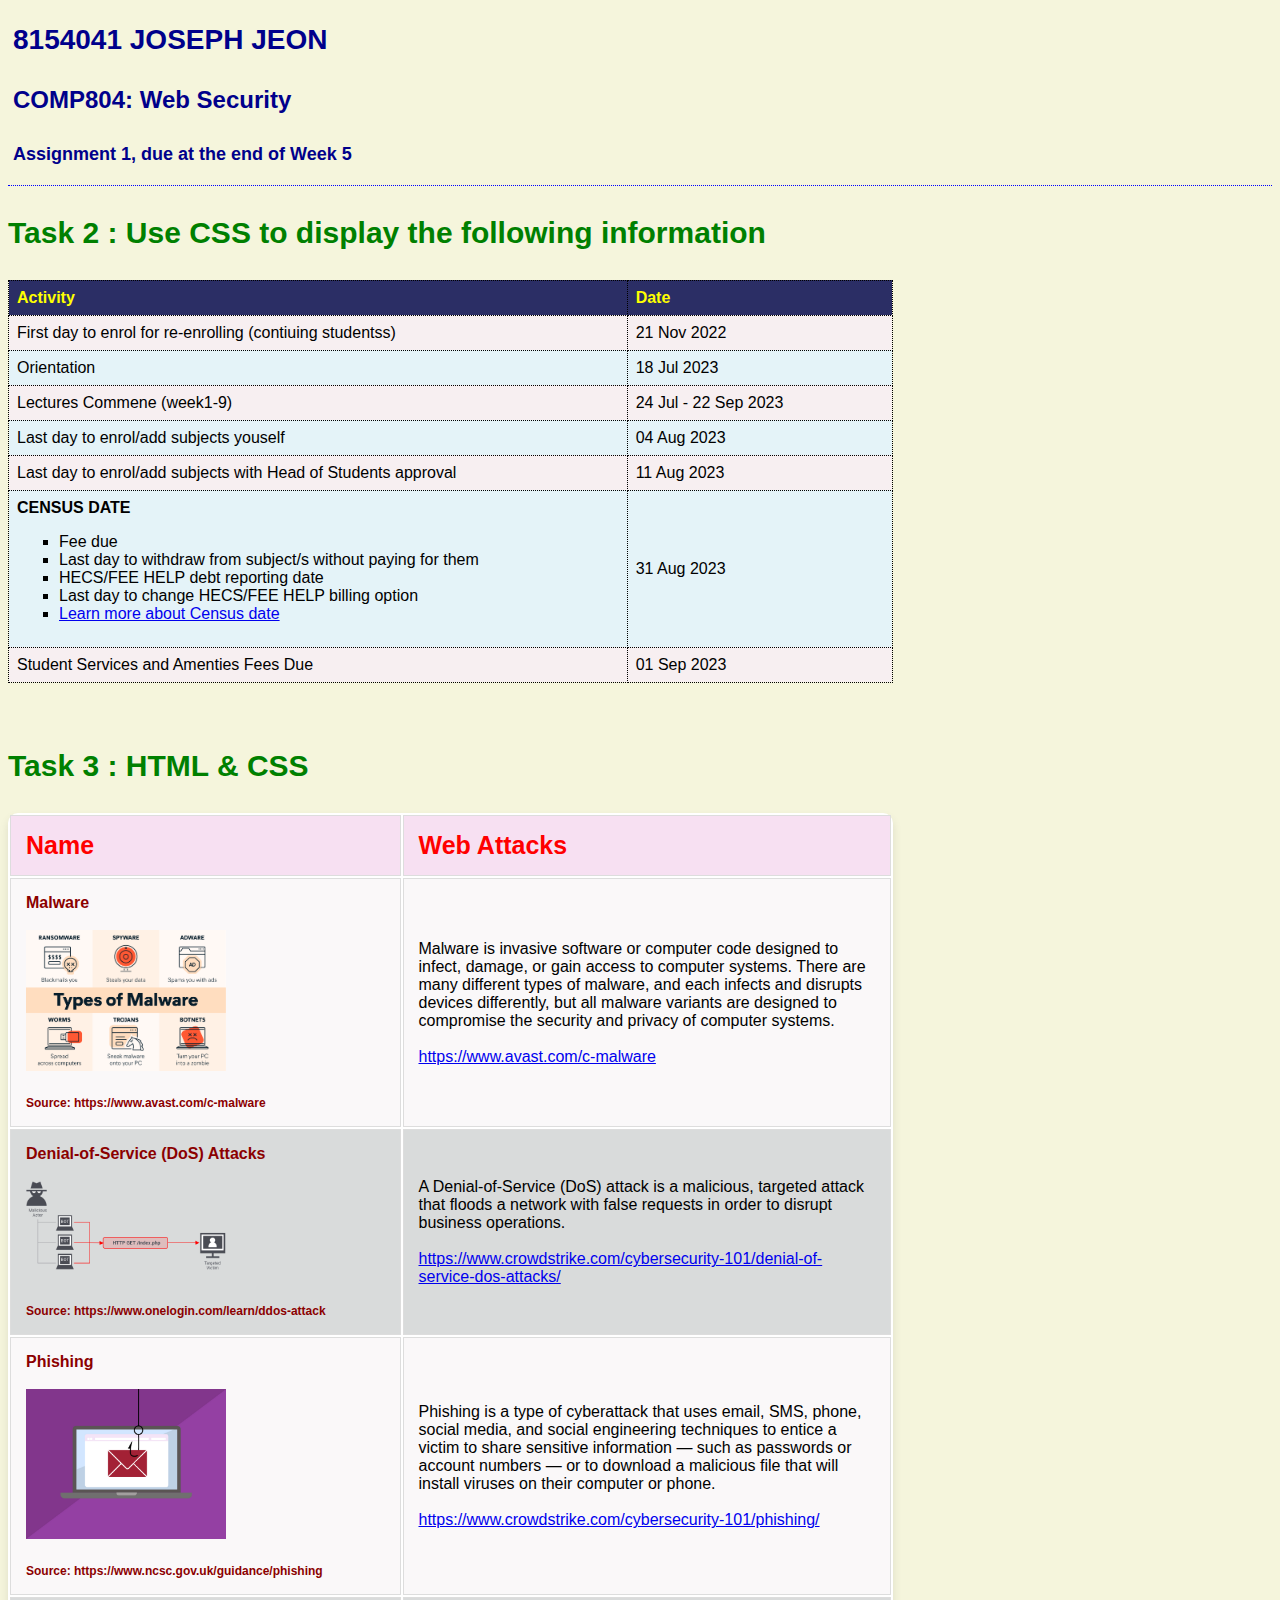
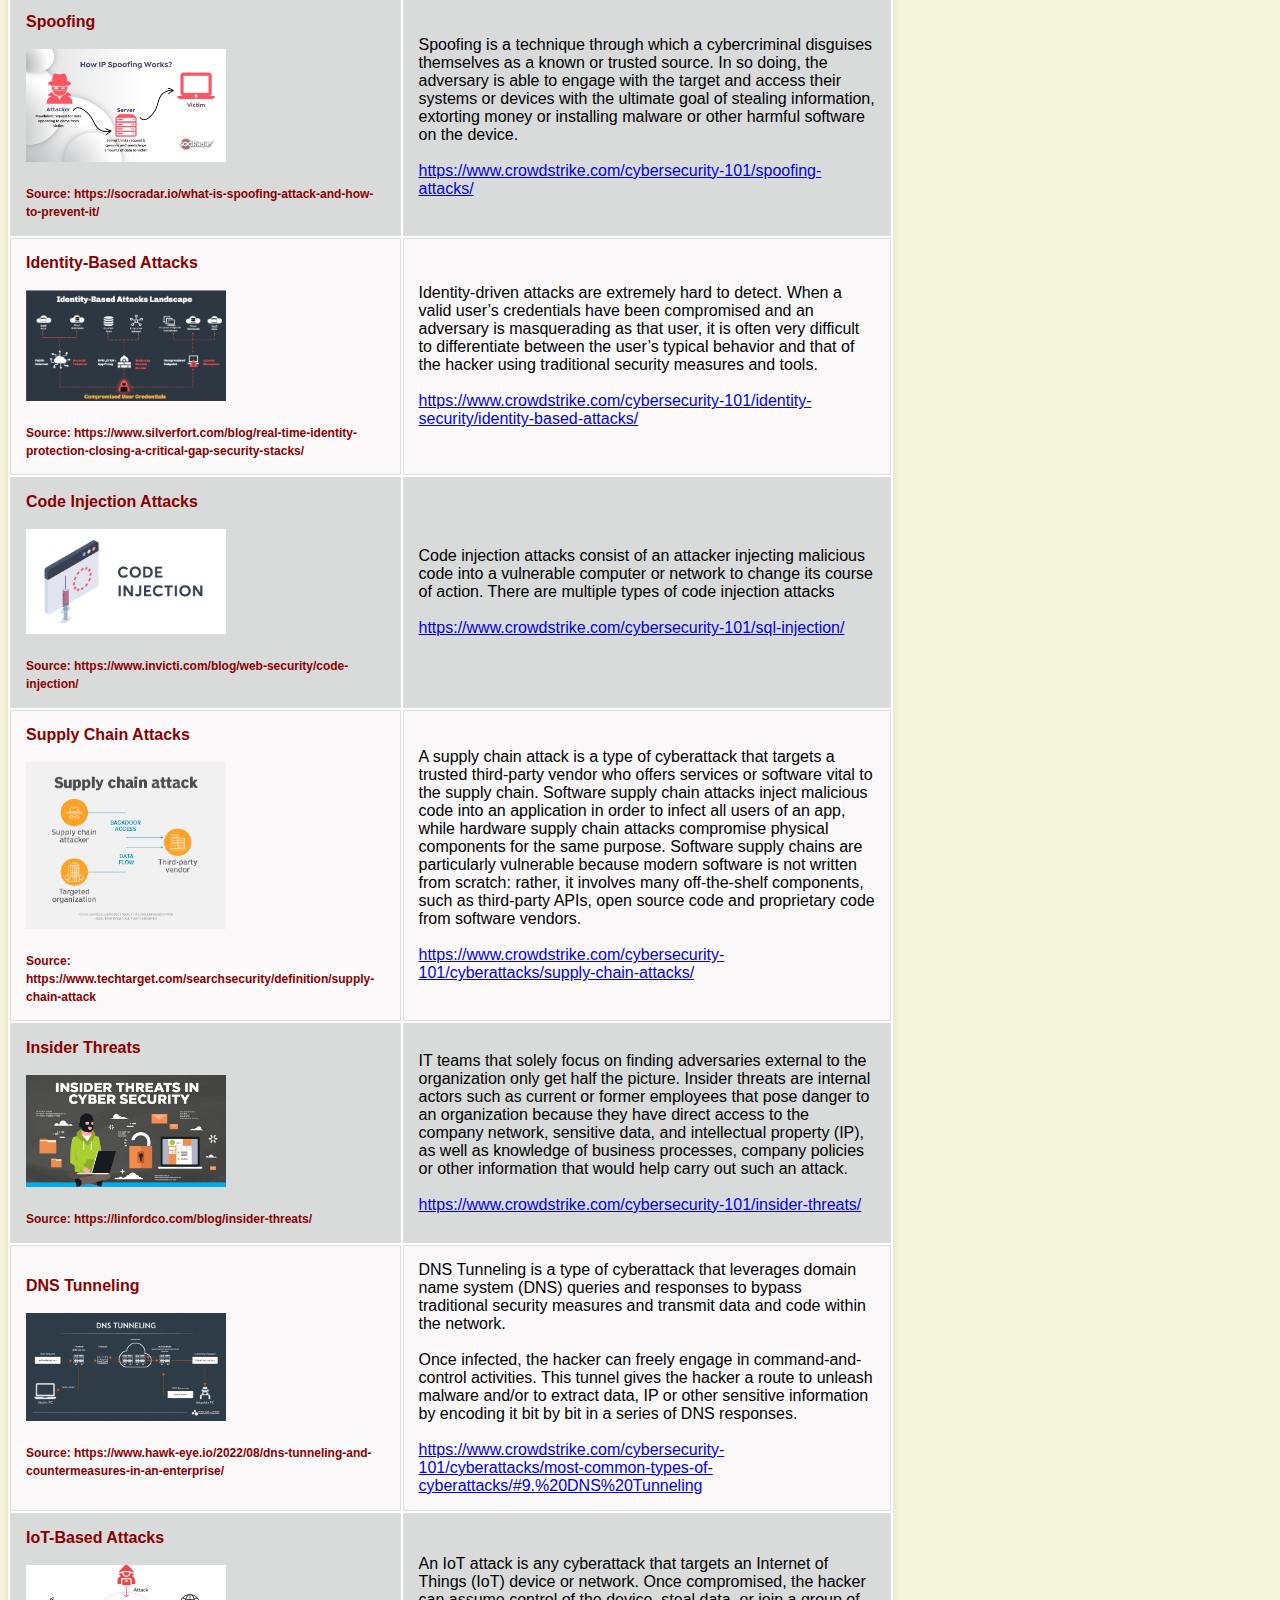
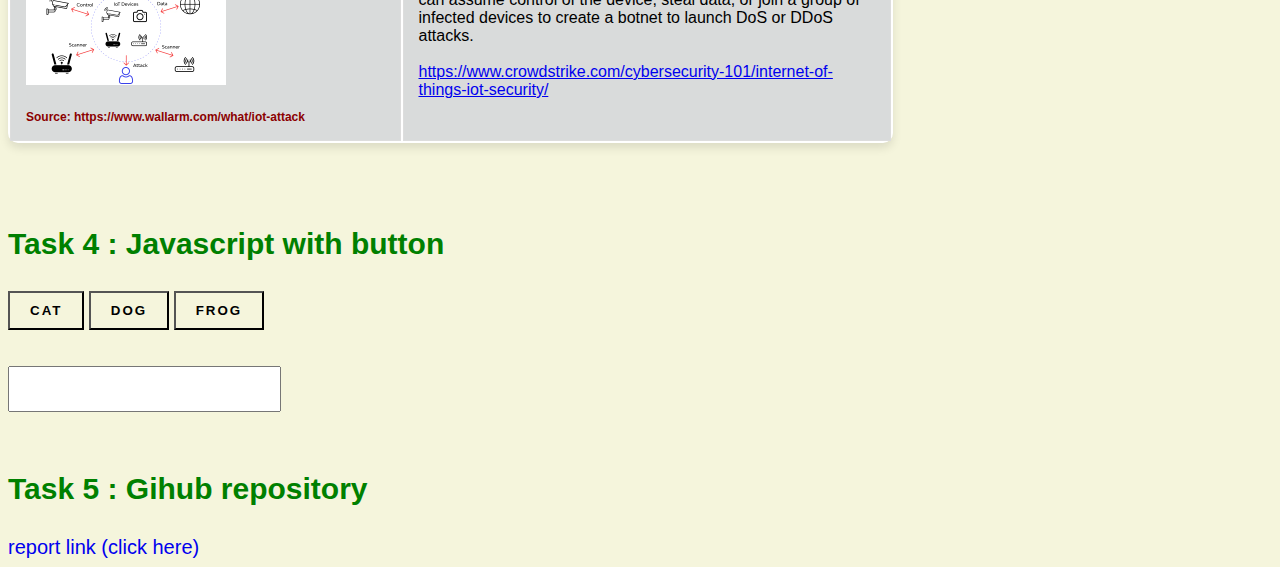
<file: index.html>
<!DOCTYPE html>
<html>
<head>
    <link rel="stylesheet" href="style.css">
    <script src="script.js"></script>
    <title>Assessment Task 3 - Assignment 1</title>
</head>
<body>
  <div class="header"> <!--Task 1: put in a line to distigush Task2 --> 
    <h1>8154041 JOSEPH JEON</h1>
  </div>
  <div class="header">
    <h2>COMP804: Web Security</h2>
  </div>
  <div class="header">
    <h3>Assignment 1, due at the end of Week 5</h3>
  </div>

  <!--Task 2-->
  <p id="task"> Task 2 : Use CSS to display the following information </p>
  <table class="table1">
    <tr>
      <th>Activity</th>
      <th>Date</th>
    </tr>
    <tr>
      <td>First day to enrol for re-enrolling (contiuing studentss)</td>
      <td>21 Nov 2022</td>
    </tr>
    <tr>
      <td>Orientation</td>
      <td>18 Jul 2023</td>
    </tr>
    <tr>
      <td>Lectures Commene (week1-9)</td>
      <td>24 Jul - 22 Sep 2023</td>
    </tr>
    <tr>
      <td>Last day to enrol/add subjects youself</td>
      <td>04 Aug 2023</td>
    </tr>
    <tr>
      <td>Last day to enrol/add subjects with Head of Students approval</td>
      <td>11 Aug 2023</td>
    </tr>
    <tr>
      <td>
        <strong>CENSUS DATE</strong>
        <ul class="bullet-list">
            <li>Fee due</li>
            <li>Last day to withdraw from subject/s without paying for them</li>
            <li>HECS/FEE HELP debt reporting date</li>
            <li>Last day to change HECS/FEE HELP billing option</li>
            <li><a href="https://www.uow.edu.au/student/dates/#d.en.186577" target="_blank">Learn more about Census date</a></li>
          </ul>
       </td>
      <td>31 Aug 2023</td>
    </tr>
    <tr>
      <td>Student Services and Amenties Fees Due</td>
      <td>01 Sep 2023</td>
    </tr>
    </table>
    <br><br>

    <!-- Task 3-->
    <p id="task"> Task 3 : HTML & CSS </p>
    <table class="table2">
      <tr>
          <th>Name</th>
          <th>Web Attacks</th>
      </tr>
      <tr>
          <td style="font-weight: bold; color:darkred;">Malware <br><br><!--When you click on the image, it opens the original-sized image-->
            <a href="malware.png" target="_blank"><img src="malware.png" width="200px"></a><br><br>
            <span class="source">Source: https://www.avast.com/c-malware</span>
          </td>
          <td>
            Malware is invasive software or computer code designed to infect, damage, or gain access to computer
             systems. There are many different types of malware, and each infects and disrupts devices differently,
              but all malware variants are designed to compromise the security and privacy of computer systems.
             <br><br>
             <a href="https://www.avast.com/c-malware"  target="_blank">https://www.avast.com/c-malware</a>
          </td>
      </tr>
      <tr>
        <td style="font-weight: bold; color:darkred;">Denial-of-Service (DoS) Attacks<br><br>
        <a href="DOS.png" target="_blank"><img src="DOS.png" width="200px"></a><br><br>
        <span class="source">Source: https://www.onelogin.com/learn/ddos-attack</span>
        </td>
          <td>
            A Denial-of-Service (DoS) attack is a malicious, targeted attack that floods a network with 
            false requests in order to disrupt business operations.
            <br><br>
             <a href="https://www.crowdstrike.com/cybersecurity-101/denial-of-service-dos-attacks/"  target="_blank">https://www.crowdstrike.com/cybersecurity-101/denial-of-service-dos-attacks/</a>
          </td>
      </tr>
      <tr>
        <td style="font-weight: bold; color:darkred;">Phishing<br><br>
          <a href="Phishing.png" target="_blank"><img src="Phishing.png" width="200px"></a><br><br>
          <span class="source">Source: https://www.ncsc.gov.uk/guidance/phishing</span>
        </td>
          <td>
            Phishing is a type of cyberattack that uses email, SMS, phone, social media, and social engineering 
            techniques to entice a victim to share sensitive information — such as passwords or account numbers 
            — or to download a malicious file that will install viruses on their computer or phone.
            <br><br>
            <a href="https://www.crowdstrike.com/cybersecurity-101/phishing/" target="_blank">https://www.crowdstrike.com/cybersecurity-101/phishing/</a>
          </td>
      </tr>
      <tr>
        <td style="font-weight: bold; color:darkred;">Spoofing<br><br>
          <a href="spoofing.png" target="_blank"><img src="spoofing.png" width="200px"></a><br><br>
          <span class="source">Source: https://socradar.io/what-is-spoofing-attack-and-how-to-prevent-it/</span>
        </td>
          <td>
            Spoofing is a technique through which a cybercriminal disguises themselves as a known or trusted source. 
            In so doing, the adversary is able to engage with the target and access their systems or devices with the
             ultimate goal of stealing information, extorting money or installing malware or other harmful software 
             on the device.
             <br><br>
            <a href="https://www.crowdstrike.com/cybersecurity-101/spoofing-attacks/" target="_blank">https://www.crowdstrike.com/cybersecurity-101/spoofing-attacks/</a>
          </td>
      </tr>
      <tr>
        <td style="font-weight: bold; color:darkred;">Identity-Based Attacks<br><br>
          <a href="identity.png" target="_blank"><img src="identity.png" width="200px"></a><br><br>
          <span class="source">Source: https://www.silverfort.com/blog/real-time-identity-protection-closing-a-critical-gap-security-stacks/</span>
        </td>
          <td>
            Identity-driven attacks are extremely hard to detect. When a valid user’s credentials have been compromised 
            and an adversary is masquerading as that user, it is often very difficult to differentiate between the user’s
             typical behavior and that of the hacker using traditional security measures and tools.
             <br><br>
             <a href="https://www.crowdstrike.com/cybersecurity-101/identity-security/identity-based-attacks/" target="_blank">https://www.crowdstrike.com/cybersecurity-101/identity-security/identity-based-attacks/</a>
          </td>
      </tr>
      <tr>
         <td style="font-weight: bold; color:darkred;">Code Injection Attacks<br><br>
          <a href="code.png" target="_blank"><img src="code.png" width="200px"></a><br><br>
          <span class="source">Source: https://www.invicti.com/blog/web-security/code-injection/</span>
        </td>
          <td>
            Code injection attacks consist of an attacker injecting malicious code into a vulnerable computer or 
            network to change its course of action. There are multiple types of code injection attacks
            <br><br>
             <a href="https://www.crowdstrike.com/cybersecurity-101/sql-injection/" target="_blank">https://www.crowdstrike.com/cybersecurity-101/sql-injection/</href>
          </td>
      </tr>
      <tr>
        <td style="font-weight: bold; color:darkred;">Supply Chain Attacks<br><br>
          <a href="supply.png" target="_blank"><img src="supply.png" width="200px"></a><br><br>
          <span class="source">Source: https://www.techtarget.com/searchsecurity/definition/supply-chain-attack</span>
        </td>
          <td>
            A supply chain attack is a type of cyberattack that targets a trusted third-party vendor who offers 
            services or software vital to the supply chain. Software supply chain attacks inject malicious code 
            into an application in order to infect all users of an app, while hardware supply chain attacks 
            compromise physical components for the same purpose. Software supply chains are particularly vulnerable
             because modern software is not written from scratch: rather, it involves many off-the-shelf components,
              such as third-party APIs, open source code and proprietary code from software vendors.
              <br><br>
             <a href="https://www.crowdstrike.com/cybersecurity-101/cyberattacks/supply-chain-attacks/" target="_blank">https://www.crowdstrike.com/cybersecurity-101/cyberattacks/supply-chain-attacks/</a>
          </td>
      </tr>
      <tr>
        <td style="font-weight: bold; color:darkred;">Insider Threats<br><br>
          <a href="insider.png" target="_blank"><img src="insider.png" width="200px" ></a><br><br>
          <span class="source">Source: https://linfordco.com/blog/insider-threats/</span>
        </td>
          <td>
            IT teams that solely focus on finding adversaries external to the organization only get half the picture.
             Insider threats are internal actors such as current or former employees that pose danger to an organization
              because they have direct access to the company network, sensitive data, and intellectual property (IP), 
              as well as knowledge of business processes, company policies or other information that would help carry
               out such an attack.
               <br><br>
               <a href="https://www.crowdstrike.com/cybersecurity-101/insider-threats/" target="_blank">https://www.crowdstrike.com/cybersecurity-101/insider-threats/</a>
          </td>
      </tr>
      <tr>
        <td style="font-weight: bold; color:darkred;">DNS Tunneling<br><br>
          <a href="DNS.png" target="_blank"><img src="DNS.png" width="200px"></a><br><br>
          <span class="source">Source: https://www.hawk-eye.io/2022/08/dns-tunneling-and-countermeasures-in-an-enterprise/</span>
        </td>
          <td>
            DNS Tunneling is a type of cyberattack that leverages domain name system (DNS) queries and responses to bypass
             traditional security measures and transmit data and code within the network.<br><br>
            Once infected, the hacker can freely engage in command-and-control activities. This tunnel gives the hacker 
            a route to unleash malware and/or to extract data, IP or other sensitive information by encoding it bit by
             bit in a series of DNS responses.
             <br><br>
               <a href="https://www.crowdstrike.com/cybersecurity-101/cyberattacks/most-common-types-of-cyberattacks/#9.%20DNS%20Tunneling" target="_blank">https://www.crowdstrike.com/cybersecurity-101/cyberattacks/most-common-types-of-cyberattacks/#9.%20DNS%20Tunneling</a>
          </td>
      </tr>
      <tr>
        <td style="font-weight: bold; color:darkred;">IoT-Based Attacks<br><br>
          <a href="IoT.png" target="_blank"><img src="IoT.png" width="200px"></a><br><br>
          <span class="source">Source: https://www.wallarm.com/what/iot-attack</span>
        </td>
          <td>
            An IoT attack is any cyberattack that targets an Internet of Things (IoT) device or network. 
            Once compromised, the hacker can assume control of the device, steal data, or join a group of 
            infected devices to create a botnet to launch DoS or DDoS attacks.
            <br><br>
               <a href="https://www.crowdstrike.com/cybersecurity-101/internet-of-things-iot-security/" target="_blank">https://www.crowdstrike.com/cybersecurity-101/internet-of-things-iot-security/</a>
          </td>
      </tr>
    </table 2>
    <br><br><br>

  <!--Task 4-->
  <p id="task"> Task 4 : Javascript with button </p>
  <div>
    <button class='btn' onClick="Cat();"
	 	    	onmousedown="highlightButton(this);"
          onmouseup="removeHighlight(this);">Cat</button> 
    <button class='btn' onClick="Dog();"
          onmousedown="highlightButton(this);"
          onmouseup="removeHighlight(this);">Dog</button> 
	  <button class='btn' onClick="Frog();"
			    onmousedown="highlightButton(this);"
          onmouseup="removeHighlight(this);">Frog</button>
  </div>
 	<br><br>
	  <input type="text" id="display">
    <p id="message" class="message"></p>
    <img id="image" width="600px">
    <p id="image-source" class="image-source"></p>

    <!--Task 4-->
  <p id="task"> Task 5 : Gihub repository </p>
  <a href="https://github.com/Joseph-JEON/Assessment-Task-3.git" target="_blank" class="report-link">report link (click here)</a>
  </body>
</html>
</file>
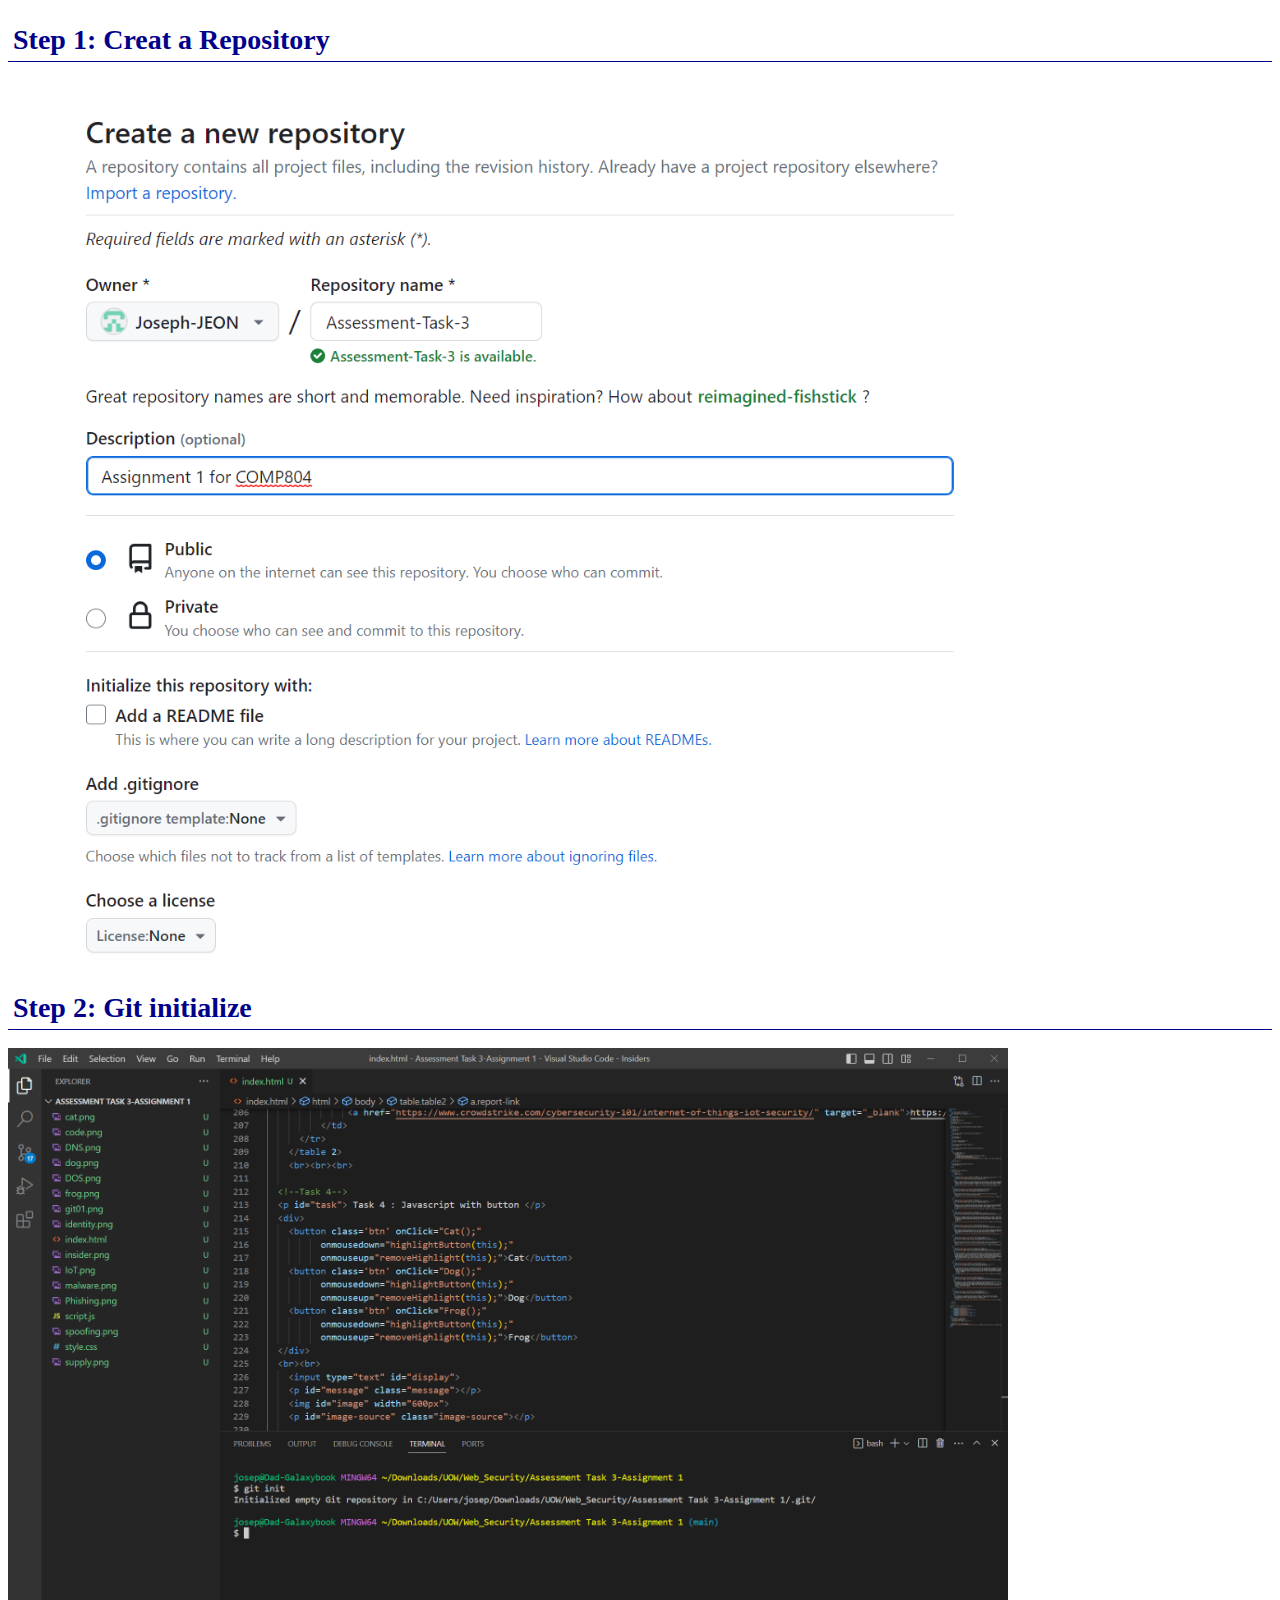
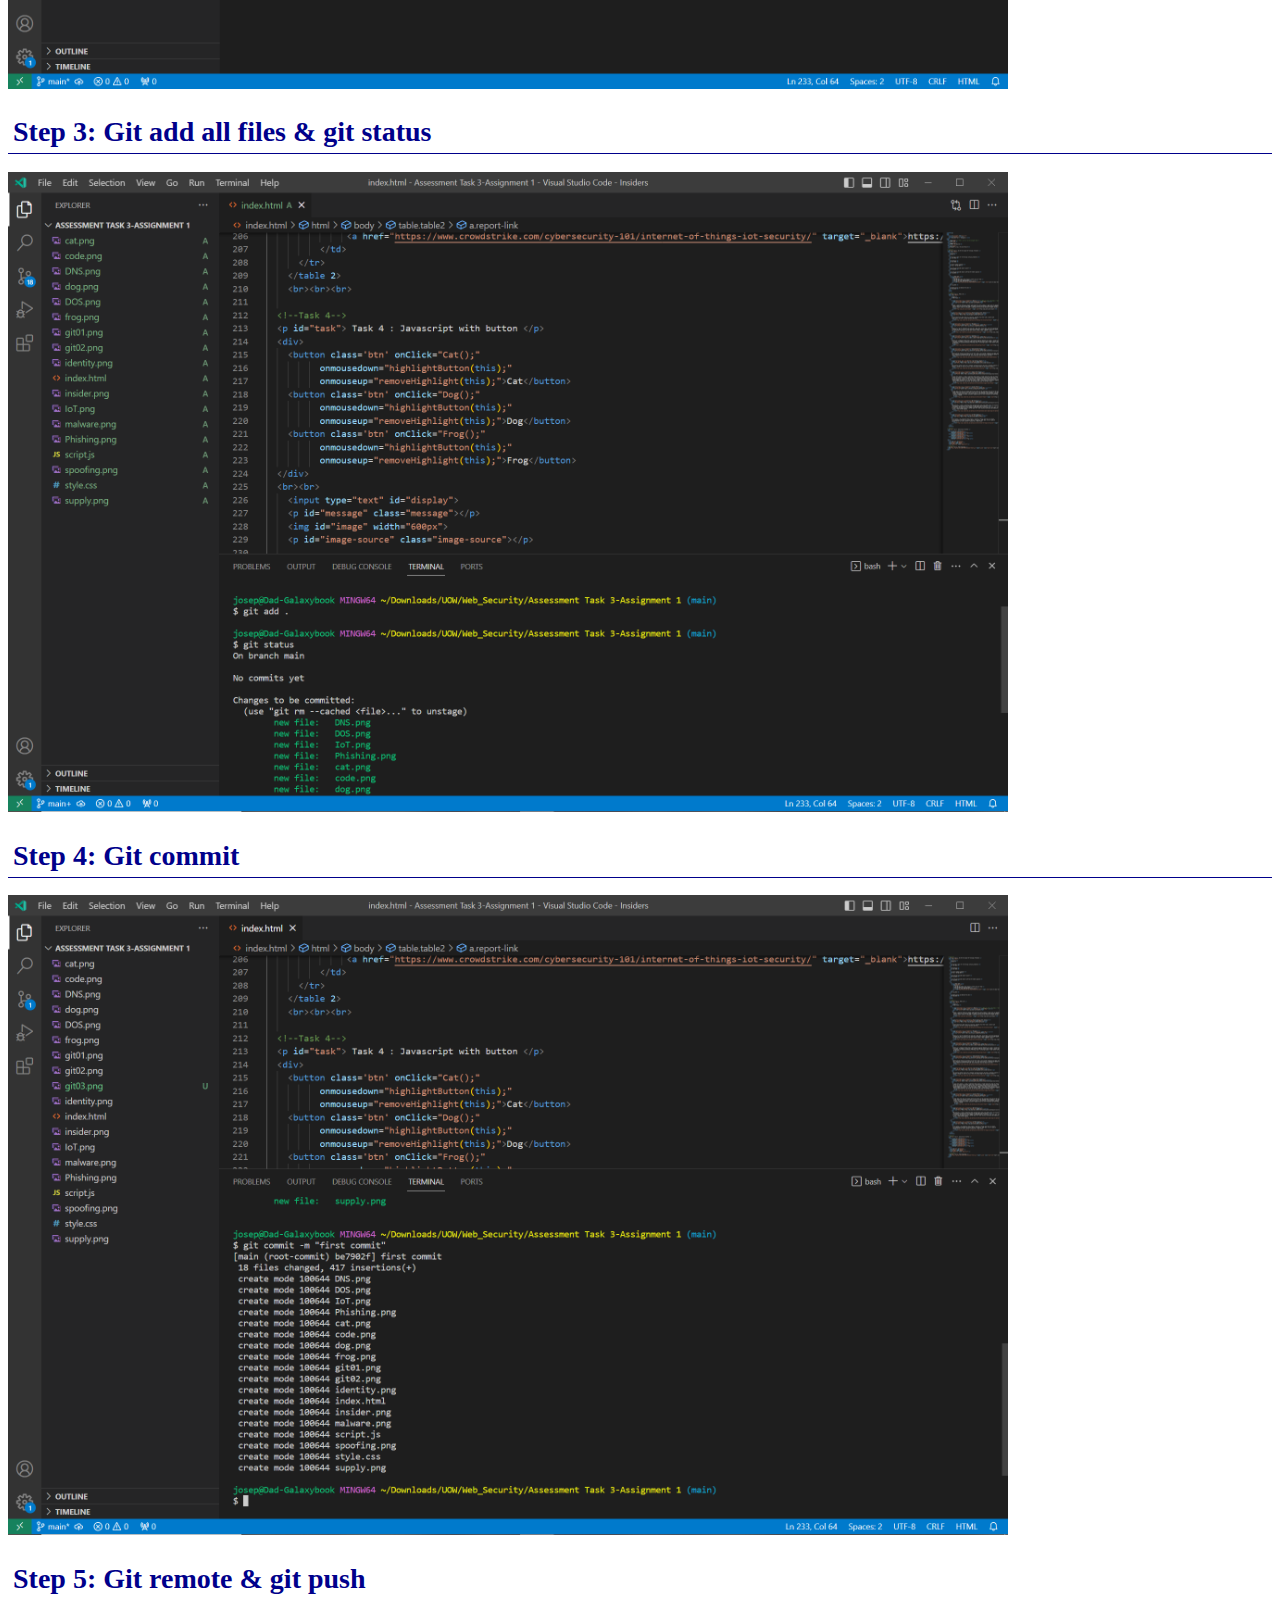
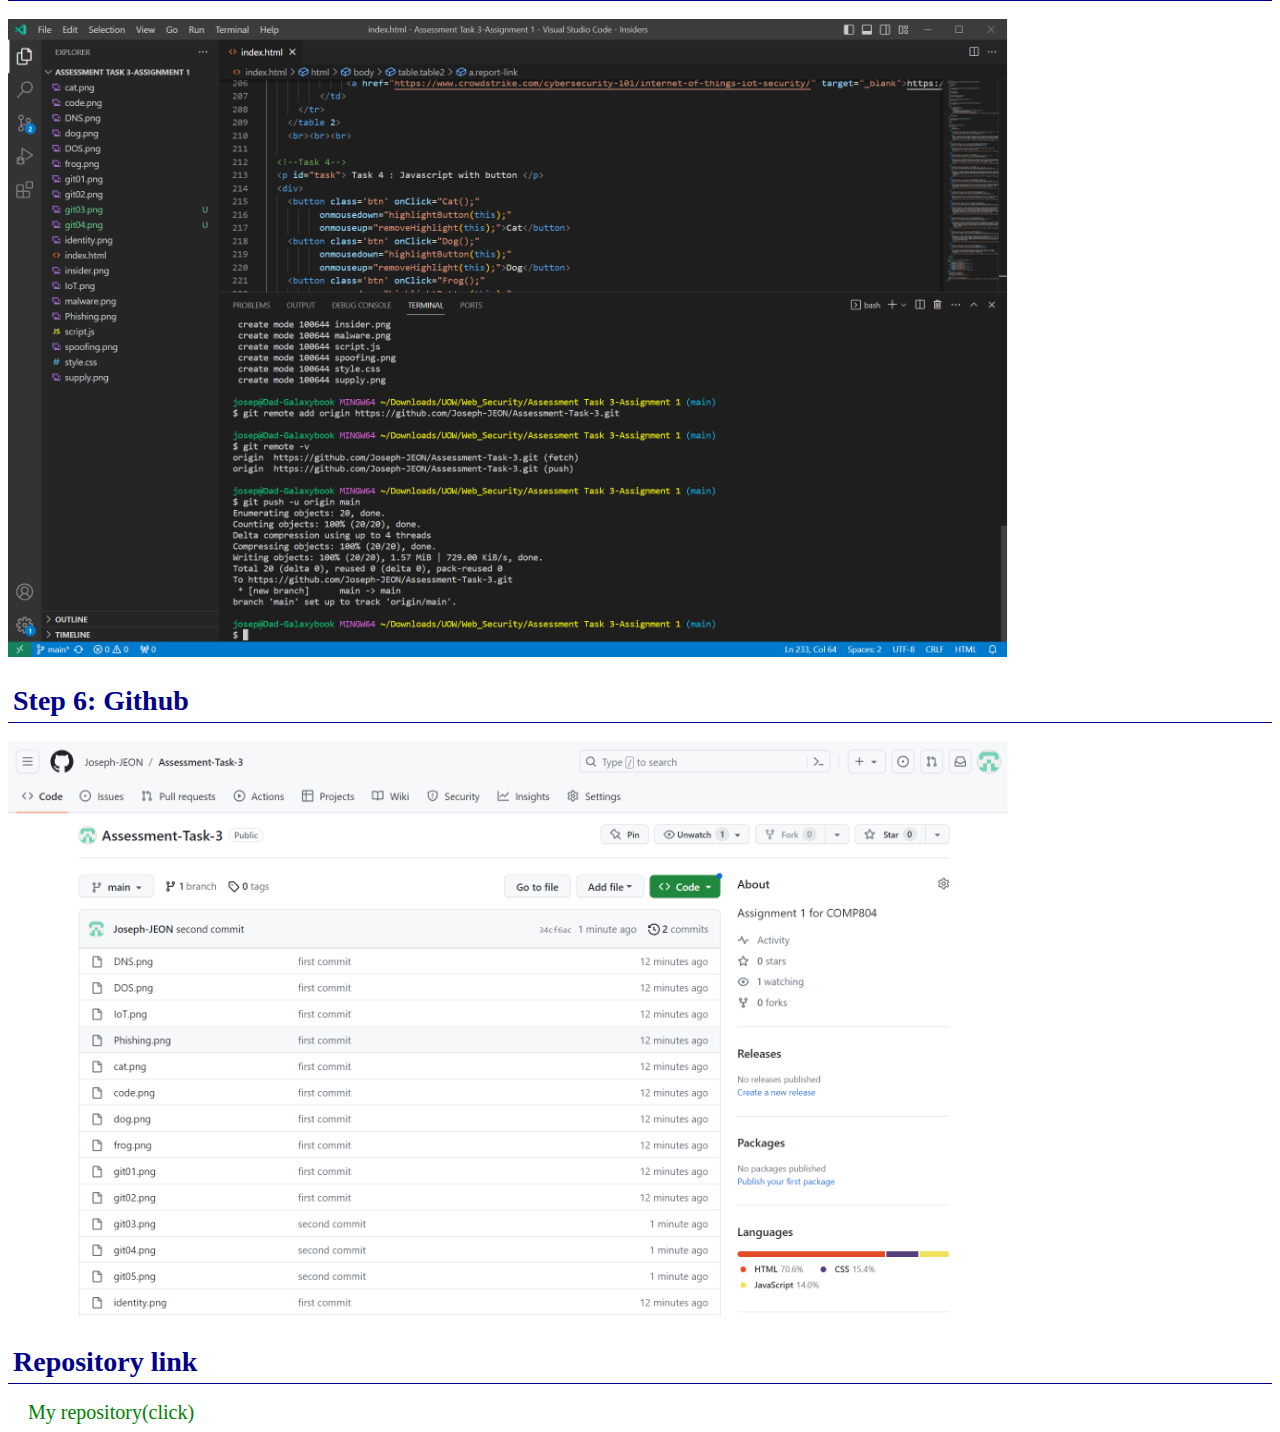
<file: report.html>
<!DOCTYPE html>
<html>
<head>
    <title>GitHub Report</title>
    <style>
    .header h1 {
        font-size: 28px;
        color: darkblue;
        padding: 5px 5px;
        position: relative; 
     }
    .header h1::after {
        content: '';
        position: absolute; 
        left: 0;
        top: 100%; 
        width: 100%; 
        height: 1px;
        background: darkblue;
        background-image: linear-gradient(to right, darkblue, transparent);
     }
     .report-link {
        font-size: 20px;
        text-decoration: none;
        color: green; 
        padding-left: 20px;
     }

    </style>
</head>
<body>
    <div class="header"> 
    <h1>Step 1: Creat a Repository</h1>
    <img src="git01.png" width="1000px">
    </div>
    
    <div class="header"> 
        <h1>Step 2: Git initialize</h1>
        <img src="git02.png" width="1000px">
    </div>
    
    <div class="header"> 
        <h1>Step 3: Git add all files & git status</h1>
        <img src="git03.png" width="1000px">
    </div>
    
    <div class="header"> 
        <h1>Step 4: Git commit</h1>
        <img src="git04.png" width="1000px">
    </div>
    
    <div class="header"> 
        <h1>Step 5: Git remote & git push</h1>
        <img src="git05.png" width="1000px">
    </div>
    
    <div class="header"> 
        <h1>Step 6: Github</h1>
        <img src="git06.png" width="1000px">
    </div>

    <div class="header"> 
        <h1>Repository link</h1>
        <a href="https://github.com/Joseph-JEON/Assessment-Task-3.git" target="_blank" class="report-link">My repository(click)</a>
    </div>
</body>
</html>
</file>
<file: style.css>
body {
    font-family: Arial, sans-serif; background-color: beige;
  }
  #task {
    font-size: 30px; 
    font-weight: bold;
    color:green; 
  }

  /* Task 1 : Use CSS to display the following information */
  .header {
    margin-bottom: 20px;
    color: darkblue;
    font-weight: bold ;
  }
  .header h1 {
    font-size: 28px;
    padding: 5px 5px;
  }
  .header h2 {
    font-size: 24px;
    padding: 5px 5px;
  }
  .header h3 {
    font-size: 18px;
    padding: 5px 5px;
    padding-bottom: 20px;
    border-bottom: 1px dotted blue;
  }

  /*Task 2 Use CSS to style a table */
  .table1 {
    width: 70%;
    border-collapse: collapse;
    margin-top: 20px;
    font-family: Verdana, Geneva, Tahoma, sans-serif;
  }
  .table1 th, .table1 td {
    width: 70%;
    border: 1px dotted black;
    padding: 8px;
    text-align: left;
  }
  .table1 th {
    background-color: rgba(4, 4, 69, 0.822);
    color: yellow;
  }
  .table1 tr:nth-child(even) {
    background-color: rgb(247, 239, 241);
  }
  .table1 tr:nth-child(odd) {
    background-color: rgb(228, 243, 248);
  }
  .table1 .bullet-list {
    list-style-type:square ;
    margin-left: 2px;
  }
 
  /*Task 3 HTML & CSS */
  .table2 {
    border-collapse: separate;
    border-spacing: 2px ;
    width: 70%;
    margin-top: 20px;
    box-shadow: 0px 5px 10px rgba(0, 0, 0, 0.1);
    border-radius: 10px;
    background-color: white;
  }
  .table2 th {
    background-color: #f7e0f2;
    color: red;
    text-align: center;
    font-size: 25px;
  }
  .table2 tr:nth-child(even) {
    background-color: rgb(250, 248, 249);
  }
  .table2 tr:nth-child(odd) {
    background-color: rgb(217, 219, 219);
  }
  .table2 th, .table2 td {
    width:fit-content;
    border: 1px solid #dddddd;
    padding: 15px;
    text-align: left;
  }
  .source {
    font-size: 12px;
  }

  /*Task 4 Javascript with button */
  .btn {
    font-size: 20x;
    padding: 10px 20px;
    background-color: transparent;
    color: black;
    text-transform: uppercase;
    letter-spacing: 2px;
    font-weight: bold;
    position: relative;
    transition: all 0.4s;
    overflow: hidden;
   }
 .btn:focus {
    outline: none;
  }
 .btn::before {
    content: "";
    position: absolute;
    height: 100%;
    width: 100%;
    background-color: gold;
    top: 100%;
    left: 0;
    transition: all 0.4s;
    z-index: -1;
  }
 .btn:hover::before {
    transform: translateY(-100%);
  }
 .btn:hover {
    color: #3c3e70;
  }
 .highlighted {
    background-color: yellow;
  }
 #display {
    font-size: 20px; 
    height: 40px; 
    text-align: center;
  }
 .message {
    margin-top: 30px;
    font-size: 20px; 
    color: red;
  }
 #image {
    display: block;
  }
  .image-source {
    font-size: 12px;
    word-wrap: break-word;
    max-width: 600px;
  }

  /*Task 5 Gihub repository */
  .report-link {
    font-size: 20px; 
    text-decoration: none; 
  }
</file>
